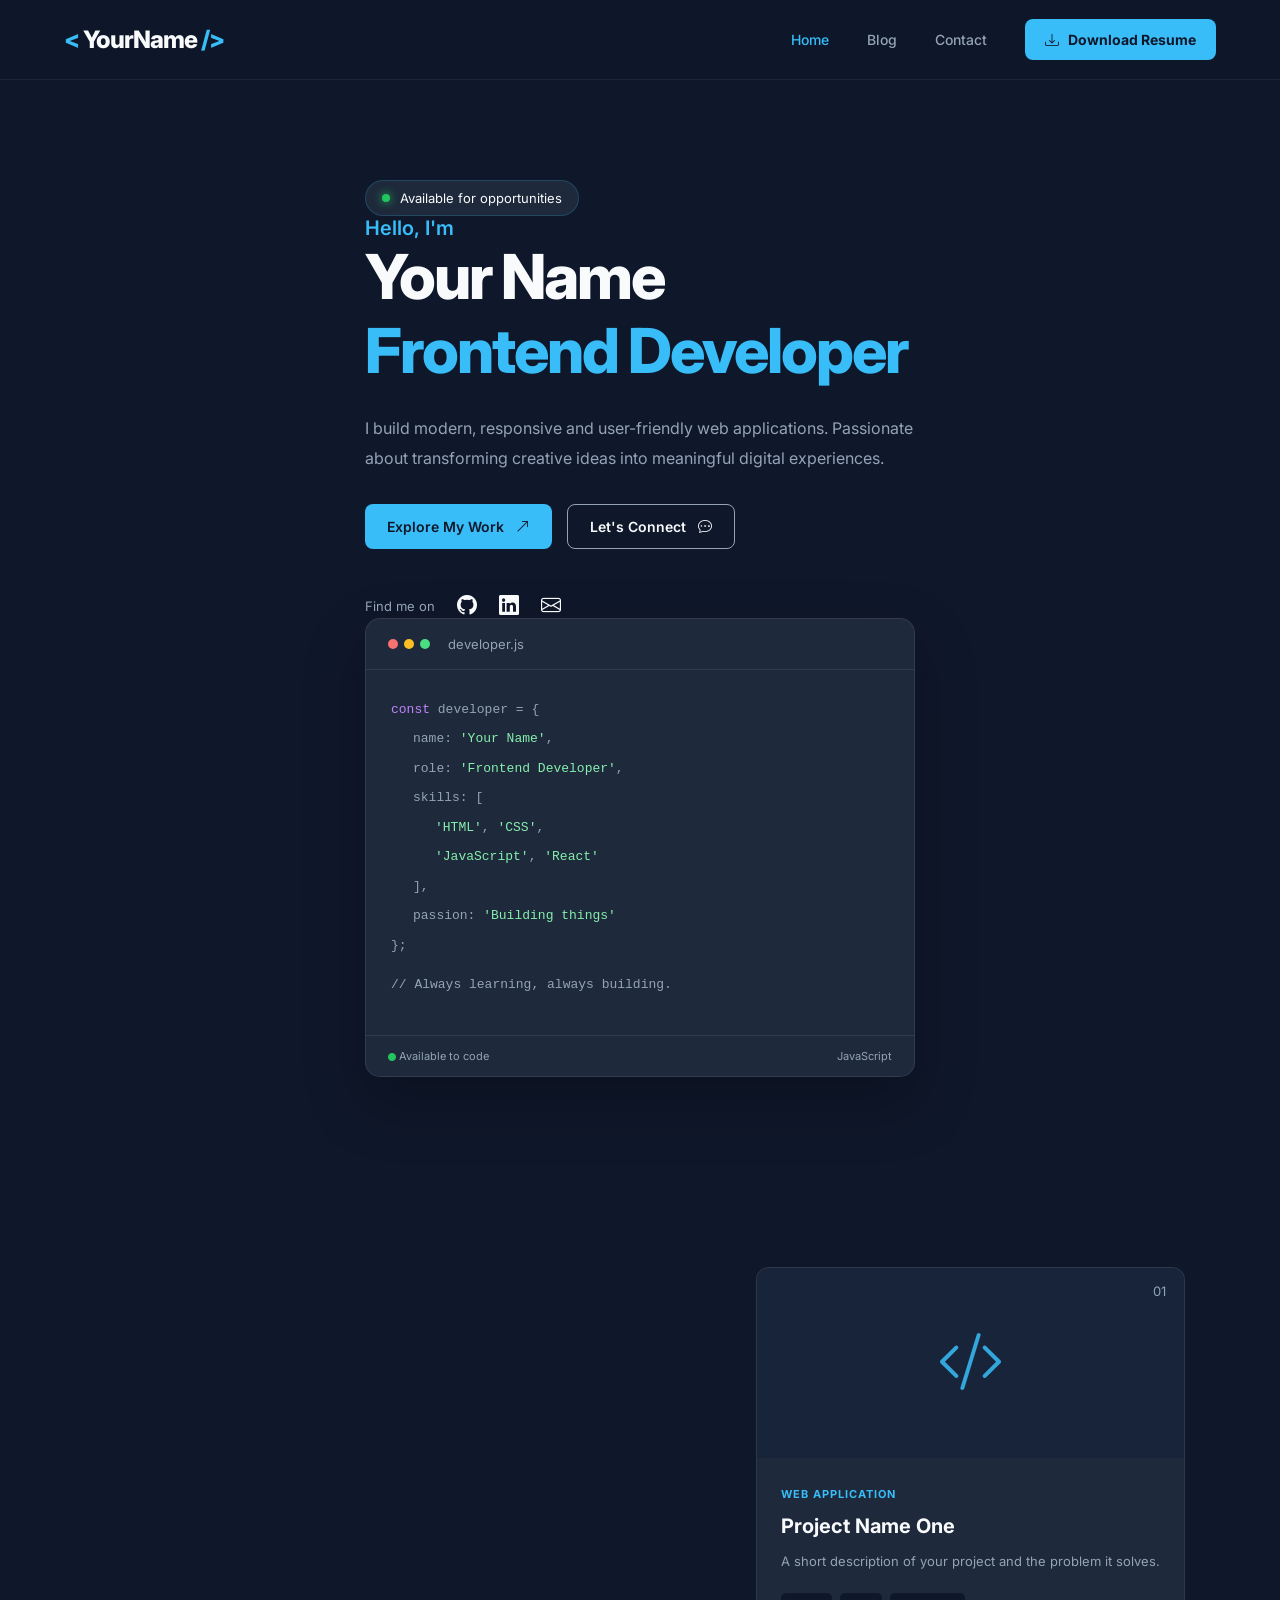
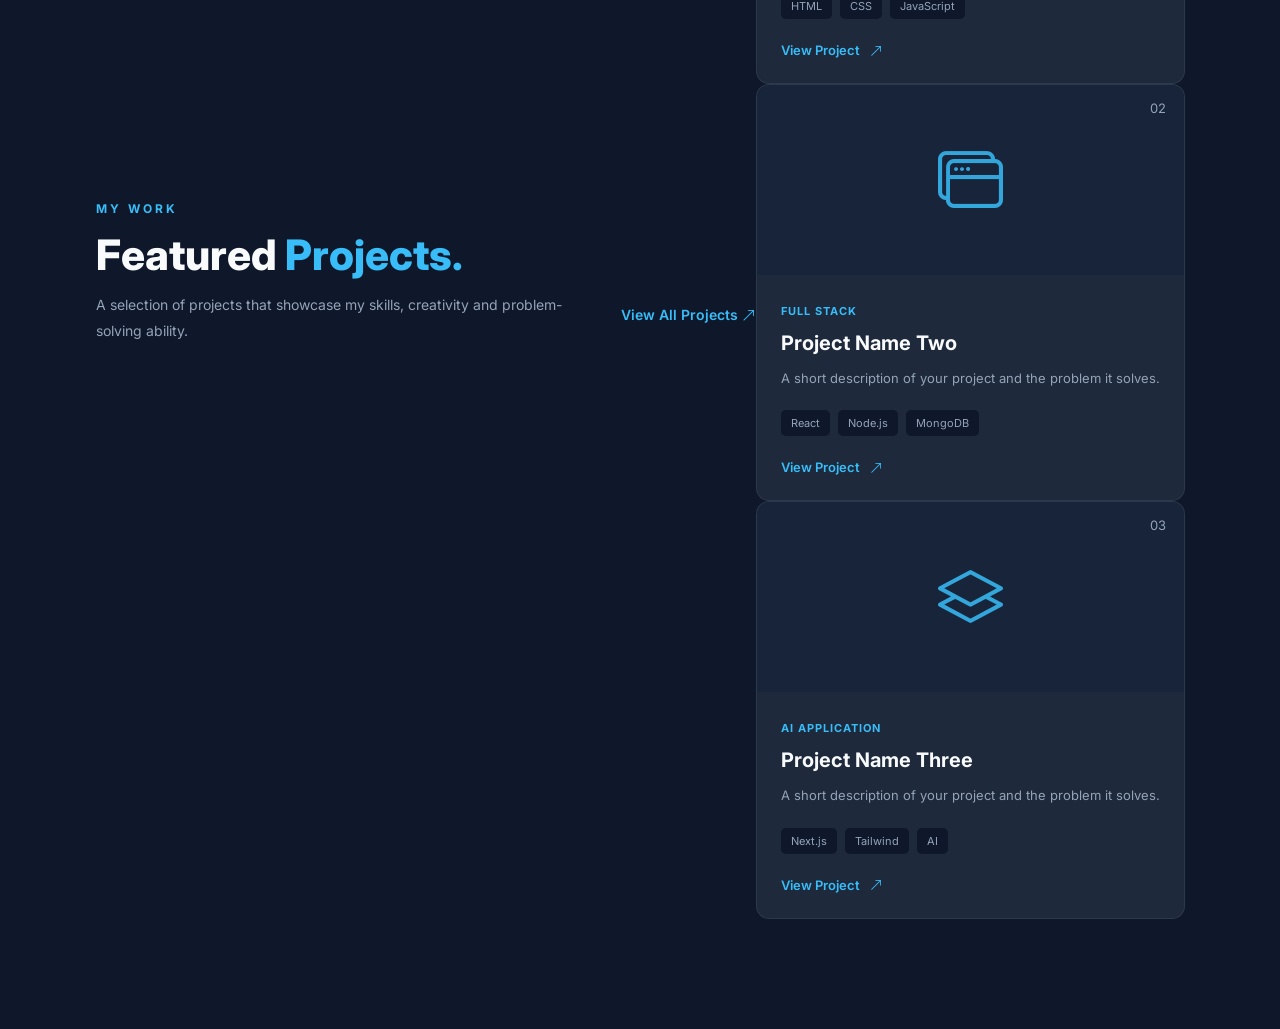
<file: index.html>
<!DOCTYPE html>
<html lang="en">
<head>
    <meta charset="UTF-8">
    <meta name="viewport" content="width=device-width, initial-scale=1.0">
    <title>Portfolio Header</title>

    <!-- Bootstrap Icons -->
    <link rel="stylesheet"
        href="https://cdn.jsdelivr.net/npm/bootstrap-icons@1.13.2/font/bootstrap-icons.min.css">

    <!-- Custom CSS -->
    <link rel="stylesheet" href="style.css">
</head>
<body>

    <header class="header">
        <div class="container">

            <!-- Logo -->
            <a href="#home" class="logo">
                <span class="logo-bracket">&lt;</span>
                YourName
                <span class="logo-bracket">/&gt;</span>
            </a>

            <!-- Mobile Menu Toggle -->
            <input type="checkbox" id="menu-toggle">

            <label for="menu-toggle" class="menu-icon">
                <i class="bi bi-list"></i>
            </label>

            <!-- Navigation -->
            <nav class="navbar">
                <a href="#home" class="nav-link active">Home</a>
                <a href="#blog" class="nav-link">Blog</a>
                <a href="#contact" class="nav-link">Contact</a>

                <a href="resume.pdf" class="resume-btn" download>
                    <i class="bi bi-download"></i>
                    Download Resume
                </a>
            </nav>

        </div>
    </header>

    <!-- Demo sections -->
    <main>

<main>

    <!-- HERO SECTION -->
    <section class="hero-section" id="home">
        <div class="container">
            <div class="row align-items-center gy-5">

                <!-- LEFT CONTENT -->
                <div class="col-lg-7">
                    <span class="availability">
                        <span class="status-dot"></span>
                        Available for opportunities
                    </span>

                    <p class="hero-greeting mt-4">
                        Hello, I'm
                    </p>

                    <h1 class="hero-title">
                        Your Name
                        <br>
                        <span>Frontend Developer</span>
                    </h1>

                    <p class="hero-description">
                        I build modern, responsive and user-friendly
                        web applications. Passionate about transforming
                        creative ideas into meaningful digital experiences.
                    </p>

                    <div class="hero-buttons">
                        <a href="#projects" class="btn-primary-custom">
                            Explore My Work
                            <i class="bi bi-arrow-up-right"></i>
                        </a>

                        <a href="#contact" class="btn-outline-custom">
                            Let's Connect
                            <i class="bi bi-chat-dots"></i>
                        </a>
                    </div>

                    <!-- SOCIAL LINKS -->
                    <div class="social-links">
                        <span>Find me on</span>

                        <a href="https://github.com/"
                           target="_blank" rel="noopener noreferrer"
                           aria-label="GitHub">
                            <i class="bi bi-github"></i>
                        </a>

                        <a href="https://linkedin.com/"
                           target="_blank" rel="noopener noreferrer"
                           aria-label="LinkedIn">
                            <i class="bi bi-linkedin"></i>
                        </a>

                        <a href="mailto:your@email.com"
                           aria-label="Email">
                            <i class="bi bi-envelope"></i>
                        </a>
                    </div>
                </div>

                <!-- RIGHT VISUAL -->
                <div class="col-lg-5">
                    <div class="developer-card">

                        <div class="code-header">
                            <div class="window-dots">
                                <span></span>
                                <span></span>
                                <span></span>
                            </div>
                            <span>developer.js</span>
                        </div>

                        <div class="code-content">
                            <p><span class="code-purple">const</span>
                                developer = {</p>

                            <p class="code-indent">
                                name: <span class="code-green">'Your Name'</span>,
                            </p>

                            <p class="code-indent">
                                role: <span class="code-green">'Frontend Developer'</span>,
                            </p>

                            <p class="code-indent">
                                skills: [
                            </p>

                            <p class="code-indent code-indent-2">
                                <span class="code-green">'HTML'</span>,
                                <span class="code-green">'CSS'</span>,
                            </p>

                            <p class="code-indent code-indent-2">
                                <span class="code-green">'JavaScript'</span>,
                                <span class="code-green">'React'</span>
                            </p>

                            <p class="code-indent">],</p>

                            <p class="code-indent">
                                passion: <span class="code-green">'Building things'</span>
                            </p>

                            <p>};</p>

                            <p class="code-comment">
                                // Always learning, always building.
                            </p>
                        </div>

                        <div class="code-footer">
                            <span>
                                <i class="bi bi-circle-fill"></i>
                                Available to code
                            </span>
                            <span>JavaScript</span>
                        </div>

                    </div>
                </div>

            </div>
        </div>
    </section>


    <!-- PROJECTS SECTION -->
    <section class="projects-section" id="projects">
        <div class="container">

            <div class="projects-heading">
                <div>
                    <span class="section-tag">MY WORK</span>
                    <h2>Featured <span>Projects.</span></h2>
                    <p>
                        A selection of projects that showcase my
                        skills, creativity and problem-solving ability.
                    </p>
                </div>

                <a href="#projects" class="view-all">
                    View All Projects
                    <i class="bi bi-arrow-up-right"></i>
                </a>
            </div>

            <div class="row g-4">

                <!-- PROJECT 1 -->
                <div class="col-md-6 col-lg-4">
                    <div class="project-card">

                        <div class="project-image">
                            <i class="bi bi-code-slash"></i>
                            <span>01</span>
                        </div>

                        <div class="project-details">
                            <span class="project-category">
                                Web Application
                            </span>

                            <h3>Project Name One</h3>

                            <p>
                                A short description of your project
                                and the problem it solves.
                            </p>

                            <div class="tech-stack">
                                <span>HTML</span>
                                <span>CSS</span>
                                <span>JavaScript</span>
                            </div>

                            <a href="#" class="project-link">
                                View Project
                                <i class="bi bi-arrow-up-right"></i>
                            </a>
                        </div>

                    </div>
                </div>

                <!-- PROJECT 2 -->
                <div class="col-md-6 col-lg-4">
                    <div class="project-card">

                        <div class="project-image">
                            <i class="bi bi-window-stack"></i>
                            <span>02</span>
                        </div>

                        <div class="project-details">
                            <span class="project-category">
                                Full Stack
                            </span>

                            <h3>Project Name Two</h3>

                            <p>
                                A short description of your project
                                and the problem it solves.
                            </p>

                            <div class="tech-stack">
                                <span>React</span>
                                <span>Node.js</span>
                                <span>MongoDB</span>
                            </div>

                            <a href="#" class="project-link">
                                View Project
                                <i class="bi bi-arrow-up-right"></i>
                            </a>
                        </div>

                    </div>
                </div>

                <!-- PROJECT 3 -->
                <div class="col-md-6 col-lg-4">
                    <div class="project-card">

                        <div class="project-image">
                            <i class="bi bi-layers"></i>
                            <span>03</span>
                        </div>

                        <div class="project-details">
                            <span class="project-category">
                                AI Application
                            </span>

                            <h3>Project Name Three</h3>

                            <p>
                                A short description of your project
                                and the problem it solves.
                            </p>

                            <div class="tech-stack">
                                <span>Next.js</span>
                                <span>Tailwind</span>
                                <span>AI</span>
                            </div>

                            <a href="#" class="project-link">
                                View Project
                                <i class="bi bi-arrow-up-right"></i>
                            </a>
                        </div>

                    </div>
                </div>

            </div>
        </div>
    </section>

</main>

    </main>

</body>
</html>
</file>
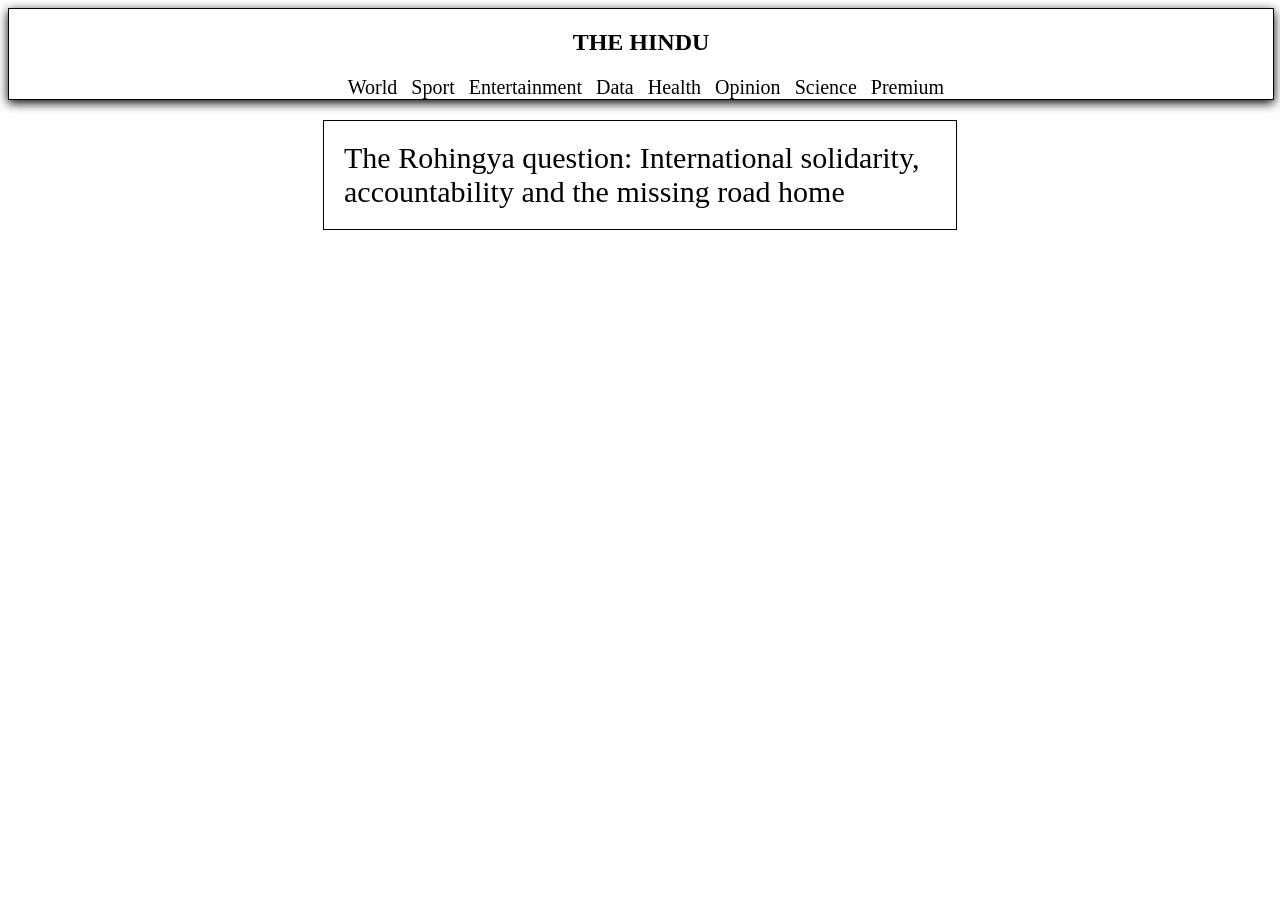
<file: news_index.html>
<!DOCTYPE html>
<html lang="en">
<head>
    <meta charset="UTF-8">
    <meta name="viewport" content="width=device-width, initial-scale=1.0">
    <title>News Channel Practice</title>
    <style>
        header{
            height: auto;
            width: 100%;
            border: 1px solid black;
            display: flex;
            justify-content: center;
            align-items: center;
            box-shadow: 0px 3px 10px black;
        }

        nav{
            text-decoration: none;
        }

        nav a{
            margin-left: 10px;
            margin-bottom: 10px;
            font-size: 20px;
            color: black;
            text-decoration: none;
        }

        .logo{
            display: flex;
            justify-content: center;
            align-items: center;
        }

        main{
            display: flex;
            justify-content: center;
        }

        .container{
            height: auto;
            width: 50%;
            border: 1px solid black;
            /* display: flex;
            justify-content: center;
            align-items: center; */
            margin-top: 20px;
        }

        .container p{
            margin: 20px;
            font-size: 30px;
            display: flex;
            justify-content: center;
            align-items: center;
        }
    </style>
</head>
<body>
    <header>
        <nav>
            <div class="logo">
                <h1>THE HINDU</h1>
            </div>
            <div class="info">
                <a href="">World</a>
                <a href="">Sport</a>
                <a href="">Entertainment</a>
                <a href="">Data</a>
                <a href="">Health</a>
                <a href="">Opinion</a>
                <a href="">Science</a>
                <a href="">Premium</a>
            </div>
        </nav>
    </header>

    <main>
        <div class="container">
            <p>The Rohingya question: International solidarity, accountability and the missing road home </p>
        </div>
    </main>

    <footer>

    </footer>

</body>
</html>
</file>
<file: style.css>
/* Google Fonts */
@import url('https://fonts.googleapis.com/css2?family=Inter:wght@400;500;600;700;800&display=swap');

/* Color Scheme */
:root {
    --primary: #0F172A;
    --secondary: #1E293B;
    --accent: #38BDF8;
    --text: #F8FAFC;
    --muted: #94A3B8;
}

* {
    margin: 0;
    padding: 0;
    box-sizing: border-box;
}

html {
    scroll-behavior: smooth;
    scroll-padding-top: 90px;
}

body {
    font-family: 'Inter', sans-serif;
    background: var(--primary);
    color: var(--text);
    padding-top: 80px;
}

/* HEADER */
.header {
    width: 100%;
    height: 80px;
    position: fixed;
    top: 0;
    left: 0;
    z-index: 1000;

    background: rgba(15, 23, 42, 0.92);
    backdrop-filter: blur(15px);
    border-bottom: 1px solid rgba(148, 163, 184, 0.12);
}

.container {
    max-width: 1200px;
    height: 100%;
    margin: auto;
    padding: 0 24px;

    display: flex;
    align-items: center;
    justify-content: space-between;
}

/* LOGO */
.logo {
    text-decoration: none;
    color: var(--text);
    font-size: 24px;
    font-weight: 800;
    letter-spacing: -1px;
}

.logo-bracket {
    color: var(--accent);
}

/* NAVIGATION */
.navbar {
    display: flex;
    align-items: center;
    gap: 38px;
}

.nav-link {
    text-decoration: none;
    color: var(--muted);
    font-size: 14px;
    font-weight: 500;
    transition: 0.3s ease;
    position: relative;
}

.nav-link:hover,
.nav-link.active {
    color: var(--accent);
}

/* RESUME BUTTON */
.resume-btn {
    display: flex;
    align-items: center;
    gap: 9px;

    padding: 12px 20px;
    border-radius: 8px;

    background: var(--accent);
    color: var(--primary);

    text-decoration: none;
    font-size: 14px;
    font-weight: 700;

    transition: 0.3s ease;
}

.resume-btn:hover {
    background: #7DD3FC;
    transform: translateY(-2px);
    box-shadow: 0 5px 20px rgba(56, 189, 248, 0.2);
}

/* MOBILE MENU */
#menu-toggle {
    display: none;
}

.menu-icon {
    display: none;
    font-size: 30px;
    color: var(--text);
    cursor: pointer;
}

/* DEMO SECTIONS */
section {
    min-height: 100vh;
    padding: 100px 10%;
    display: flex;
    flex-direction: column;
    justify-content: center;
    gap: 20px;
}

section h1 {
    font-size: clamp(32px, 5vw, 55px);
}

section p {
    color: var(--muted);
}

/* RESPONSIVE DESIGN */
@media (max-width: 768px) {

    .container {
        padding: 0 20px;
    }

    .menu-icon {
        display: block;
    }

    .navbar {
        position: absolute;
        top: 80px;
        left: 0;
        width: 100%;

        background: var(--primary);
        border-bottom: 1px solid var(--secondary);

        display: flex;
        flex-direction: column;
        align-items: stretch;
        gap: 0;

        padding: 0 24px;
        max-height: 0;
        overflow: hidden;

        transition: max-height 0.35s ease,
                    padding 0.35s ease;
    }

    .nav-link {
        padding: 16px 0;
        border-bottom: 1px solid var(--secondary);
    }

    .resume-btn {
        justify-content: center;
        margin: 18px 0;
    }

    /* Toggle Mobile Menu */
    #menu-toggle:checked ~ .navbar {
        max-height: 350px;
        padding: 12px 24px;
    }

    #menu-toggle:checked + .menu-icon .bi::before {
        content: "\f62a";
    }
}

@media (max-width: 380px) {
    .logo {
        font-size: 21px;
    }
}


/* ==============================
   GLOBAL COLOR VARIABLES
================================= */

:root {
    --primary: #0F172A;
    --secondary: #1E293B;
    --accent: #38BDF8;
    --text: #F8FAFC;
    --muted: #94A3B8;
}

/* ==============================
   HERO SECTION
================================= */

.hero-section {
    background: var(--primary);
    min-height: 620px;
    padding: 100px 0;
    display: flex;
    align-items: center;
}

.availability {
    display: inline-flex;
    align-items: center;
    gap: 10px;
    padding: 9px 16px;
    background: var(--secondary);
    border: 1px solid rgba(56, 189, 248, 0.2);
    border-radius: 30px;
    color: var(--text);
    font-size: 13px;
}

.status-dot {
    width: 8px;
    height: 8px;
    background: #22C55E;
    border-radius: 50%;
    box-shadow: 0 0 10px #22C55E;
}

.hero-greeting {
    color: var(--accent);
    font-size: 20px;
    font-weight: 600;
}

.hero-title {
    color: var(--text);
    font-size: clamp(38px, 5vw, 62px);
    font-weight: 800;
    line-height: 1.2;
    letter-spacing: -2px;
}

.hero-title span {
    color: var(--accent);
}

.hero-description {
    max-width: 550px;
    margin-top: 24px;
    color: var(--muted);
    font-size: 16px;
    line-height: 1.9;
}

/* BUTTONS */

.hero-buttons {
    display: flex;
    flex-wrap: wrap;
    gap: 15px;
    margin-top: 30px;
}

.btn-primary-custom,
.btn-outline-custom {
    padding: 13px 22px;
    border-radius: 8px;
    text-decoration: none;
    font-size: 14px;
    font-weight: 600;
    display: inline-flex;
    align-items: center;
    gap: 12px;
    transition: 0.3s ease;
}

.btn-primary-custom {
    background: var(--accent);
    color: var(--primary);
}

.btn-primary-custom:hover {
    background: #7DD3FC;
    color: var(--primary);
    transform: translateY(-3px);
}

.btn-outline-custom {
    border: 1px solid var(--muted);
    color: var(--text);
}

.btn-outline-custom:hover {
    border-color: var(--accent);
    color: var(--accent);
}

/* SOCIAL LINKS */

.social-links {
    display: flex;
    align-items: center;
    gap: 22px;
    margin-top: 45px;
}

.social-links span {
    color: var(--muted);
    font-size: 13px;
}

.social-links a {
    color: var(--text);
    font-size: 20px;
    transition: 0.3s ease;
}

.social-links a:hover {
    color: var(--accent);
    transform: translateY(-3px);
}

/* ==============================
   DEVELOPER CODE CARD
================================= */

.developer-card {
    background: var(--secondary);
    border: 1px solid rgba(148, 163, 184, 0.15);
    border-radius: 15px;
    overflow: hidden;
    box-shadow: 0 25px 60px rgba(0, 0, 0, 0.25);
    transition: 0.3s ease;
}

.developer-card:hover {
    transform: translateY(-5px);
    border-color: rgba(56, 189, 248, 0.4);
}

.code-header {
    display: flex;
    align-items: center;
    gap: 18px;
    padding: 17px 22px;
    border-bottom: 1px solid rgba(148, 163, 184, 0.15);
    color: var(--muted);
    font-size: 13px;
}

.window-dots {
    display: flex;
    gap: 6px;
}

.window-dots span {
    width: 10px;
    height: 10px;
    border-radius: 50%;
    background: #F87171;
}

.window-dots span:nth-child(2) {
    background: #FBBF24;
}

.window-dots span:nth-child(3) {
    background: #4ADE80;
}

.code-content {
    padding: 30px 25px;
    font-family: monospace;
    font-size: 13px;
    line-height: 1.5;
    color: var(--text);
    overflow-x: auto;
}

.code-content p {
    margin-bottom: 10px;
    white-space: nowrap;
}

.code-indent {
    padding-left: 22px;
}

.code-indent-2 {
    padding-left: 44px;
}

.code-purple {
    color: #C084FC;
}

.code-green {
    color: #86EFAC;
}

.code-comment {
    color: var(--muted);
    margin-top: 20px;
}

.code-footer {
    display: flex;
    justify-content: space-between;
    padding: 13px 22px;
    border-top: 1px solid rgba(148, 163, 184, 0.15);
    color: var(--muted);
    font-size: 11px;
}

.code-footer i {
    color: #22C55E;
    font-size: 8px;
}

/* ==============================
   PROJECTS SECTION
================================= */

.projects-section {
    padding: 90px 0 110px;
    background: var(--primary);
}

.projects-heading {
    display: flex;
    justify-content: space-between;
    align-items: end;
    gap: 25px;
    margin-bottom: 45px;
}

.section-tag {
    color: var(--accent);
    font-size: 12px;
    font-weight: 700;
    letter-spacing: 3px;
}

.projects-heading h2 {
    color: var(--text);
    font-size: clamp(30px, 4vw, 42px);
    font-weight: 800;
    margin: 12px 0;
}

.projects-heading h2 span {
    color: var(--accent);
}

.projects-heading p {
    color: var(--muted);
    max-width: 500px;
    font-size: 14px;
    line-height: 1.8;
}

.view-all {
    color: var(--accent);
    text-decoration: none;
    font-size: 14px;
    font-weight: 600;
    white-space: nowrap;
    margin-bottom: 20px;
}

.view-all:hover {
    color: #7DD3FC;
}

/* PROJECT CARDS */

.project-card {
    height: 100%;
    background: var(--secondary);
    border: 1px solid rgba(148, 163, 184, 0.12);
    border-radius: 13px;
    overflow: hidden;
    transition: 0.3s ease;
}

.project-card:hover {
    transform: translateY(-7px);
    border-color: var(--accent);
    box-shadow: 0 15px 35px rgba(0, 0, 0, 0.2);
}

.project-image {
    height: 190px;
    background: #17243A;
    display: flex;
    justify-content: center;
    align-items: center;
    position: relative;
}

.project-image i {
    font-size: 65px;
    color: var(--accent);
    opacity: 0.85;
}

.project-image span {
    position: absolute;
    top: 15px;
    right: 18px;
    color: var(--muted);
    font-size: 13px;
}

.project-details {
    padding: 24px;
}

.project-category {
    color: var(--accent);
    font-size: 11px;
    font-weight: 700;
    text-transform: uppercase;
    letter-spacing: 1px;
}

.project-details h3 {
    color: var(--text);
    font-size: 20px;
    font-weight: 700;
    margin: 12px 0;
}

.project-details p {
    color: var(--muted);
    font-size: 13px;
    line-height: 1.8;
}

.tech-stack {
    display: flex;
    flex-wrap: wrap;
    gap: 8px;
    margin: 20px 0;
}

.tech-stack span {
    background: var(--primary);
    color: var(--muted);
    padding: 6px 10px;
    border-radius: 5px;
    font-size: 11px;
}

.project-link {
    display: inline-flex;
    align-items: center;
    gap: 10px;
    color: var(--accent);
    text-decoration: none;
    font-size: 13px;
    font-weight: 600;
}

.project-link:hover {
    color: #7DD3FC;
}

/* ==============================
   RESPONSIVE DESIGN
================================= */

@media (max-width: 991px) {

    .hero-section {
        padding: 80px 0;
    }

    .hero-title {
        font-size: 48px;
    }

    .developer-card {
        max-width: 550px;
        margin: auto;
    }
}

@media (max-width: 576px) {

    .hero-section {
        padding: 65px 0;
    }

    .hero-title {
        font-size: 39px;
        letter-spacing: -1px;
    }

    .hero-description {
        font-size: 14px;
    }

    .hero-buttons {
        flex-direction: column;
        align-items: stretch;
    }

    .hero-buttons a {
        justify-content: center;
    }

    .social-links {
        gap: 17px;
    }

    .code-content {
        padding: 22px 15px;
        font-size: 11px;
    }

    .projects-section {
        padding: 65px 0;
    }

    .projects-heading {
        flex-direction: column;
        align-items: flex-start;
    }

    .view-all {
        margin-bottom: 0;
    }

    .project-image {
        height: 170px;
    }
}
</file>
